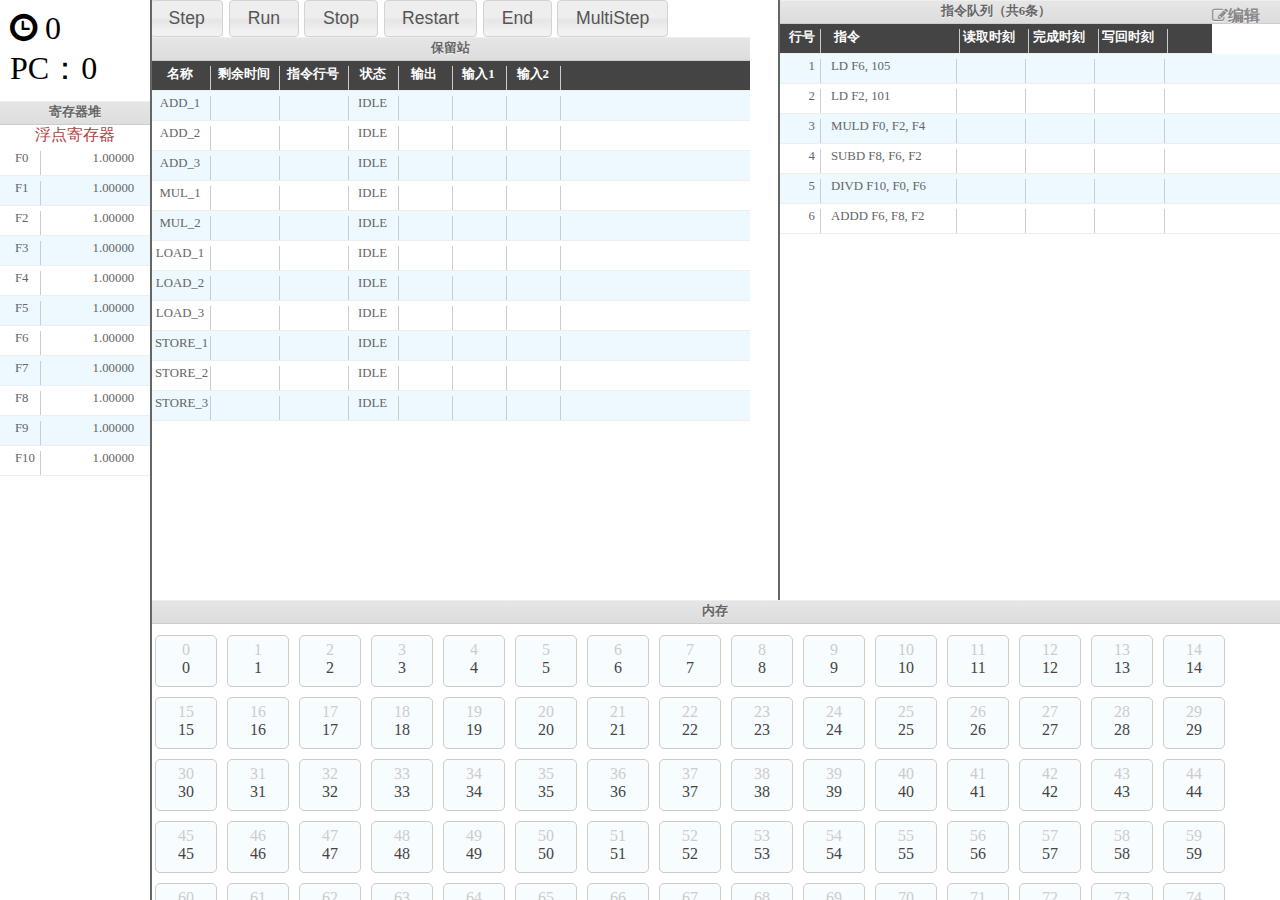
<file: index.html>
<!--
Copyright (c) 2013  Brian Li <brian14708@gmail.com>, Ugeeker <xxr3376@gmail.com>

Permission is hereby granted, free of charge, to any person obtaining
a copy of this software and associated documentation files (the
'Software'), to deal in the Software without restriction, including
without limitation the rights to use, copy, modify, merge, publish,
distribute, sublicense, and/or sell copies of the Software, and to
permit persons to whom the Software is furnished to do so, subject to
the following conditions:

The above copyright notice and this permission notice shall be
included in all copies or substantial portions of the Software.

THE SOFTWARE IS PROVIDED 'AS IS', WITHOUT WARRANTY OF ANY KIND,
EXPRESS OR IMPLIED, INCLUDING BUT NOT LIMITED TO THE WARRANTIES OF
MERCHANTABILITY, FITNESS FOR A PARTICULAR PURPOSE AND NONINFRINGEMENT.
IN NO EVENT SHALL THE AUTHORS OR COPYRIGHT HOLDERS BE LIABLE FOR ANY
CLAIM, DAMAGES OR OTHER LIABILITY, WHETHER IN AN ACTION OF CONTRACT,
TORT OR OTHERWISE, ARISING FROM, OUT OF OR IN CONNECTION WITH THE
SOFTWARE OR THE USE OR OTHER DEALINGS IN THE SOFTWARE.
-->
<html>
	<head>
		<meta http-equiv="Content-Type" content="text/html; charset=utf-8"/>
		<title>Tomasulo A</title>
		<link rel="stylesheet" href="css/style.css" type="text/css" media="screen" charset="utf-8">
		<link rel="stylesheet" href="css\jquery-ui-1.10.3.custom.min.css" type="text/css" media="screen" charset="utf-8">
		<link rel="stylesheet" href="css/font-awesome.min.css" type="text/css" media="screen" charset="utf-8">
		<script language="javascript" type="text/javascript" src="thirdJS\jquery-1.9.1.min.js"></script>
		<script language="javascript" type="text/javascript" src="thirdJS\jquery-ui-1.10.3.custom.min.js"></script>
	</head>
	<body>
		<div id="dialog" title="instruction-edit">
			<textarea id="inst-edit-input"></textarea>
			<button id="inst-submit">确认</button>
		</div>
		<div id="dialog2" title="memory-edit">
			<input id="mem-addr" type="text" value="1" disabled="disabled" />
			<input id="mem-val" type="text" value="12" />
			<button id="mem-submit"> 修改 </button>
		</div>
		<div class="page-wrap">
			<div class="left-wrap">
				<div class="pane-clock">
					<i class="icon-time"></i>
					<span id="global-clock" class="clock">
						0
					</span>
					PC：<span id="cur-pc">0</span>
				</div>
				<div class="pane-registers">
					<div class="explain">寄存器堆</div>
					<div class="registers">
						<div class="registers-type">
							<div class="type-name"> 浮点寄存器 </div>
							<ol class="registers-file list" id="float-registers">
							</ol>
						</div>
					</div>
				</div>
			</div>

			<div class="top-wrap">
				<div class="center-wrap">
					<div class="pane-control">
						<button id="action-step"> Step </button>
						<button id="action-run"> Run </button>
						<button id="action-stop"> Stop </button>
						<button id="action-restart"> Restart </button>
						<button id="action-end"> End </button>
						<button id="action-multistep"> MultiStep </button>
					</div>

					<div class="pane-reservation">
						<div class="explain">保留站</div>
						<ol id="reservation-stations" class="list">
							<li class="station title">
							<span class="name"> 名称</span>
							<span class="time-remaining"> 剩余时间</span>
							<span class="instruction-number"> 指令行号</span>
							<span class="state"> 状态 </span>
								<span class="p1"> 输出 </span>
								<span class="p2"> 输入1 </span>
								<span class="p3"> 输入2 </span>
							</li>
						</ol>
					</div>
				</div>
				<!-- Float to right -->
				<div class="right-wrap">
					<div class="pane-instruction">
						<div class="explain">指令队列（共<span id="total-inst"></span>条）<span class="right"><a href="#" id="action-inst-edit"><i class="icon-edit"></i>编辑</a></span></div>
						<ol id="instruction-show" class="list">
							<li class="instruction title">
								<span class="inst-linenum">行号</span>
								<span class="instruction-detail">指令</span>
								<span class="issue-time">读取时刻</span>
								<span class="exec-time">完成时刻</span>
								<span class="writeback-time">写回时刻</span>
							</li>
						</ol>
					</div>
				</div>
			</div>
			<div class="bottom-wrap">
				<div class="explain">内存</div>
				<div class="pane-memory">
					<div id="memory-show">
					</div>
				</div>
			</div>
		</div>
	</body>
		<script src="js/instruction_type.js"></script>
		<script src="js/common_data_bus.js"></script>
		<script src="js/instruction.js"></script>
		<script src="js/memory.js"></script>
		<script src="js/register_file.js"></script>
		<script src="js/reservation_station.js"></script>
		<script src="js/buffer.js"></script>
		<script src="js/main.js"></script>
		<script>
			function init(program) {
				'use strict';
				var System = {};
				System.memory = new Memory(4096);
				System.registerFile = new RegisterFile(11, 'F');
				System.commonDataBus = new CommonDataBus();
				System.reservationStations = {
					ADD_1: new ReservationStation('ADD_1'),
					ADD_2: new ReservationStation('ADD_2'),
					ADD_3: new ReservationStation('ADD_3'),

					MUL_1: new ReservationStation('MUL_1'),
					MUL_2: new ReservationStation('MUL_2'),

					LOAD_1: new Buffer('LOAD_1', System.memory),
					LOAD_2: new Buffer('LOAD_2', System.memory),
					LOAD_3: new Buffer('LOAD_3', System.memory),

					STORE_1: new Buffer('STORE_1', System.memory),
					STORE_2: new Buffer('STORE_2', System.memory),
					STORE_3: new Buffer('STORE_3', System.memory)
					
				};
				System.instructionTypes = {
					'ADDD': new InstructionType('ADDD', 2, 0,
												[InstructionType.PARAMETER_TYPE_REGISTER,
												 InstructionType.PARAMETER_TYPE_REGISTER,
												 InstructionType.PARAMETER_TYPE_REGISTER],
												function(p) { return p[1] + p[2]; },
												[System.reservationStations['ADD_1'],
												 System.reservationStations['ADD_2'],
												 System.reservationStations['ADD_3']]),

					'SUBD': new InstructionType('SUBD', 2, 0,
												[InstructionType.PARAMETER_TYPE_REGISTER,
												 InstructionType.PARAMETER_TYPE_REGISTER,
												 InstructionType.PARAMETER_TYPE_REGISTER],
												function(p) { return p[1] - p[2]; },
												[System.reservationStations['ADD_1'],
												 System.reservationStations['ADD_2'],
												 System.reservationStations['ADD_3']]),

					'MULD': new InstructionType('MULD', 10, 0,
												[InstructionType.PARAMETER_TYPE_REGISTER,
												 InstructionType.PARAMETER_TYPE_REGISTER,
												 InstructionType.PARAMETER_TYPE_REGISTER],
												function(p) { return p[1] * p[2]; },
												[System.reservationStations['MUL_1'],
												 System.reservationStations['MUL_2']]),

					'DIVD': new InstructionType('DIVD', 40, 0,
												[InstructionType.PARAMETER_TYPE_REGISTER,
												 InstructionType.PARAMETER_TYPE_REGISTER,
												 InstructionType.PARAMETER_TYPE_REGISTER],
												function(p) { return p[1] / p[2]; },
												[System.reservationStations['MUL_1'],
												 System.reservationStations['MUL_2']]),

					'LD': new InstructionType('LD', 3, 0,
											  [InstructionType.PARAMETER_TYPE_REGISTER,
											   InstructionType.PARAMETER_TYPE_ADDRESS],
											  function(p) { return this.memory.load(p[1]); },
											  [System.reservationStations['LOAD_1'],
											   System.reservationStations['LOAD_2'],
											   System.reservationStations['LOAD_3']]),

					'ST': new InstructionType('ST', 2, 1,
											  [InstructionType.PARAMETER_TYPE_REGISTER,
											   InstructionType.PARAMETER_TYPE_ADDRESS],
											  function(p) { this.memory.store(p[1], p[0]); return p[0]; },
											  [System.reservationStations['STORE_1'],
											   System.reservationStations['STORE_2'],
											   System.reservationStations['STORE_3']])
				};
				
				return new Main(program, System);
			};
			var interval;
			function initGUI(main){
				$('.station:not(.title)').remove();
				$('.instruction:not(.title)').remove();
				$('.register:not(.title)').remove();
				var CONSTVAR={
					'newreg' : function(name){
						return '<li class="register"> <span class="name">'+name+'</span> <span class="value" id="reg-' + name + '"> </span> </li>';
					},
					'newstation' : function(name){
						return '<li class="station" id="station-' + name + '"> <span class="name">' + name + '</span> <span class="time-remaining"></span>  <span class="instruction-number"> </span> <span class="state"> </span> <span class="p1">  </span> <span class="p2"> </span> <span class="p3"></span> </li>';
					},
					'newinst' : function(linenum, detail){
						return '<li class="instruction" id="inst-'+linenum+'"> <span class="inst-linenum">'+linenum+'</span><span class="instruction-detail">' + detail + '</span> <span class="issue-time"></span> <span class="exec-time"></span> <span class="writeback-time"></span> </li>';
					},
					'newmem' : function(addr, value){
						return '<div id="m' + addr + '" class="memory"><span class="addr">'+ addr + '</span><span class="value">' + value + '</span></div>';
					}
				};
				var _html = '';
				for (var i = 0; i < main.system.registerFile.count; i++){
					_html += CONSTVAR.newreg(main.system.registerFile.prefix + i);
				}
				$('#float-registers').get(0).innerHTML += ((_html));
				var _html = '';
				for (rs in main.system.reservationStations){
					_html += CONSTVAR.newstation(rs);
				}
				$('#reservation-stations').get(0).innerHTML += ((_html));

				var _html = '';
				for (var i = 0; i < main.instructions.length; i++){
					var ii = main.instructions[i];
					_html += CONSTVAR.newinst(ii.id, ii.type.name + ' ' + ii.parameters.join(', '));
				}
				$('#instruction-show').get(0).innerHTML += ((_html));
				var _html = '';
				for (var i = 0; i < main.system.memory.size; i++){
					_html += CONSTVAR.newmem(i, main.system.memory.data[i]);
				}
				document.getElementById('memory-show').innerHTML = _html ;
				$('#memory-show').on('click', '.memory', function() {
					editMemory(this.id.substring(1));
				});
			}
			function update(main) {
				document.getElementById('global-clock').innerText = main.system.clock;
				for (var i = 0; i < 11; ++i) {
					var busy = main.system.commonDataBus.getBusy(InstructionType.PARAMETER_TYPE_REGISTER, 'F' + i);
					var value = main.system.registerFile.get('F' + i);
					document.getElementById('reg-F' + i).innerText = value.toFixed(5);
				}
				$('#total-inst').text(main.instructions.length);
				for (var i = 0; i < main.instructions.length; ++i) {
					var ii = main.instructions[i];
					var inst = document.getElementById('inst-' + ii.id);
					inst.querySelector('.issue-time').innerText = ii.issueTime > 0 ? ii.issueTime : '';
					inst.querySelector('.exec-time').innerText = ii.executeTime > 0 ? ii.executeTime : '';
					inst.querySelector('.writeback-time').innerText = ii.writeBackTime > 0 ? ii.writeBackTime : '';
				}
				for (var name in main.system.reservationStations) {
					var station = main.system.reservationStations[name]
					var guiItem = document.getElementById('station-' + name);
					var _state;
					switch (station.state) {
						case ReservationStation.STATE_IDLE:
							_state = 'IDLE';
							break;
						case ReservationStation.STATE_ISSUE:
							_state = 'ISSUE';
							break;
						case ReservationStation.STATE_EXECUTE:
							_state = 'EXEC';
							break;
						case ReservationStation.STATE_WRITE_BACK:
							_state = 'WRITE';
					}
					var _remain_time = -1;
					guiItem.querySelector('.state').innerText = _state;
					if (station.state !== ReservationStation.STATE_IDLE) {
						if (station.instruction){
							_remain_time = station.instruction.time;
						}
						var _curInst = '[' + station.instruction.id + ']';
						guiItem.querySelector('.instruction-number').innerText = _curInst;
						for (var i = 0; i < 3; i++){
							var td = guiItem.querySelector('.p' + (i + 1));
							if (i >= station.parameters.length){
								td.innerHTML = ' - ';
							}
							else{
								if (station.tags[i]){
									td.innerHTML = station.tags[i].name;
								}
								else {
									td.innerHTML = station.parameters[i];
								}
							}
						}
					}
					else{
						guiItem.querySelector('.instruction-number').innerText = '';
						for (var i = 0; i < 3; i++){
							var td = guiItem.querySelector('.p' + (i + 1));
								td.innerHTML = '';
						}
					}
					guiItem.querySelector('.time-remaining').innerText = _remain_time >= 0 ? _remain_time : '';
				}
				$('#cur-pc').text(main.issuedInstructions);
				for (var i = 0; i < main.system.memory.size; i++){
					document.getElementById('m' + i).children[1].innerText = main.system.memory.data[i];
				}
			}
			$(function(){
				var program = 'ld F6, 105\n' +
				'ld f2, 101\n' +
				'muld f0, f2, f4\n' +
				'subd f8, f6, f2\n' +
				'divd f10, f0, f6\n' +
				'addd f6, f8, f2';
				var main = init(program);
				initGUI(main);
				update(main);
				$('#dialog').dialog({
					 autoOpen: false,
					 resizable: false,
					 height: 500,
					 width: 600,
					 modal: true,
				});
				$('#dialog2').dialog({
					 autoOpen: false,
					 resizable: false,
					 height: 100,
					 width: 600,
					 modal: true,
				});
				$('#action-step').button().on('click', function() {
					var done = main.step();
					update(main);
					if (done && interval) {
						clearInterval(interval);
						$('#action-run').attr('disabled', null);
					}
				});
				$('#action-run').button().on('click', function() {
					$('#action-run').attr('disabled', 'disabled');
					interval = setInterval(function(){$('#action-step').click();}, 100);
				});
				$('#action-stop').button().on('click', function() {
					clearInterval(interval);
					$('#action-run').attr('disabled', null);
					update(main);
				});
				$('#action-end').button().on('click', function() {
					main.run();
					update(main);
					$('#action-run').attr('disabled', null);
					if (interval) {
						clearInterval(interval);
					}
				});
				$('#action-restart').button().on('click', function(){
					if (interval) {
						clearInterval(interval);
					}
					main = init(program);
					initGUI(main);
					update(main);
				});
				$('#action-multistep').button().on('click', function(){
					var n = prompt("请输入运行步数");
					$('#action-multistep').attr('disabled', 'disabled');
					for (var i = 0; i < n; i += 1){
						main.step();
					}
					update(main);
					$('#action-multistep').attr('disabled', null);
				});
				$('#action-inst-edit').on('click', function(){
					$('#inst-edit-input').val(program);
					$('#dialog').dialog('open');
				});
				$('#inst-submit').button().click(function(){
					program = $('#inst-edit-input').val();
					try{
						$('#action-restart').click();
						$('#dialog').dialog('close');
					}
					catch(e){
						alert("程序有误，请检查后重试");
					}
				});

				var bwExpand = true;
				$('.bottom-wrap .explain').on('click', function() {
					if (bwExpand) {
						bwExpand = false;
						$('.bottom-wrap').animate({
							height: 26
						}, 500);
						$('.top-wrap').animate({
							bottom: 26
						}, 500);
					} else {
						bwExpand = true;
						$('.bottom-wrap').animate({
							height: 300
						}, 500);
						$('.top-wrap').animate({
							bottom: 300
						}, 500);

					}
				});
				window.editMemory = function(addr){
					$('#dialog2').dialog('open');
					$('#mem-addr').val(addr);
					$('#mem-val').val(main.system.memory.data[addr]);
				}
				$('#mem-submit').on('click', function(){
					var addr = $('#mem-addr').val();
					var val = $('#mem-val').val();
					main.system.memory.data[addr] = val;
					$('#m' + addr + ' .value').text(val);
					$('#dialog2').dialog('close');
				});
			});
		</script>
	</html>
</file>
<file: css/style.css>
body{
	font-family: "微软雅黑";
	margin: 0;
	padding: 0;
	background: #FfFfFf;
}
span.right{
	float:right;
	font-size: 16px;
	margin-right: 20px;
	color: #888;
}
a {
	text-decoration: none;
	color: #888;
	transition: color ease-in 0.3s;
}	
a:hover {
	color: black;
}
	
span.right i{
	padding-top: 4px;
	font-size: 16px;
}
.top-wrap {
	position: absolute;
	top: 0;
	left: 150px;
	right: 0;
	bottom: 300px;
	overflow-y: hidden; 
}
.left-wrap{
	position: absolute;
	width: 150px;
	height: 100%;
	z-index: 10;
	border-right: 2px solid #666;
}
.center-wrap{
	position: absolute;
	left: 0;
	right: 500px;
	height: 100%;
	overflow-y: auto; 
}
.bottom-wrap{
	position: absolute;
	left: 150px;
	right: 0;
	bottom: 0;
	/* top: 500px; */
	height: 300px;
	overflow-y: hidden; 
}
.right-wrap{
	position: absolute;
	width: 500px;
	height: 100%;
	right: 0;
	border-left: 2px solid #666;
	overflow-x: hidden; 
	overflow-y: auto; 
}
.timeline{
	margin-left: 10px;
}
.list{
	list-style: none;
	margin: 0;
	padding: 0;
}	
.list li{
	border-bottom: 1px solid #EEE;
	-webkit-box-sizing: border-box;
	box-sizing: border-box;
	height: 30px;
	padding: 5px 5px 5px 5px;
	position: relative;
	overflow: hidden;
	color: #666;
	font-size: 0.8rem;
}	
.pane-instruction{
	width: 500px;
}
.pane-reservation{
	width: 600px;
}
.pane-registers{
	width: 150px;
	overflow-x: hidden;
	overflow-y: auto;
	
}
.pane-memory{
	position: absolute;
	top: 30px;
	bottom: 0;
	overflow-x: hidden;
	overflow-y: auto;
}
.station .parameter{
	margin-left: 10px;
	display: inline-block;
	padding-left: 0;
	padding-right: 0;
	margin: 0px;
}
li.title{
	background: #444;
	font-weight: bold;
	color: white;
}
li:nth-child(even){
	background: #EDF9FF;
}
li span{
	border-right: 1px solid #ccc;
	padding-right: 5px;
	margin: 0px;
	display: inline-block;
	height: 28px;
	vertical-align: top;
}
.station .p1,
.station .p2,
.station .p3{
	width: 45px;
	display: inline-block;
	text-align: center;
}
.station .name{
	width: 50px;
	display: inline-block;
	text-align: center;
}
.station .time-remaining{
	width: 60px;
	display: inline-block;
	text-align: center;
}
.station .operation{
	width: 60px;
	display: inline-block;
	text-align: center;
}
.station .instruction-number{
	width: 60px;
	display: inline-block;
	text-align: center;
}
.instruction .inst-linenum{
	width: 30px;
	display: inline-block;
	text-align: right;
	margin-right: 10px;
}
.instruction .instruction-detail{
	width: 120px;
	display: inline-block;
}
.instruction .issue-time,
.instruction .exec-time,
.instruction .writeback-time {
	width: 60px;
	display: inline-block;
}
.station .state{
	width: 40px;
	display: inline-block;
	text-align: center;
}
.insturction .inst-linenum{
	width: 40px;
	display: inline-block;
	text-align: center;
}

.explain{
	font-weight: bold;
	color: #666;
	font-size: 0.8rem;
	padding: 3px 0;
	text-align: center;
	border: none;
	border-bottom: 1px solid;
	background: -webkit-gradient(linear, left top, left bottom, color-stop(0, #E6E6E6), color-stop(1, #DDD));
	background: -webkit-linear-gradient(top, #E6E6E6 0%, #DDD 100%);
	background: linear-gradient(top, #E6E6E6 0%, #DDD 100%);
	-webkit-box-shadow: inset 2px 2px 2px #AAA;
	box-shadow: inset 0 1px 0 #EEE;
	border-color: #CCC;
	text-shadow: 0 1px 0 #F3F3F3;
}	
.pane-clock{
	padding: 10px;
	font-size: 2em;
}
.memory{
	border: 1px solid #CCC;
	width: 50px;
	height: 40px;
	margin: 5px;
	padding: 5px;
	float:left;
	border-radius: 5px;
	background-color: #F7FCFF;
}
.memory .addr{
	color: #CCC;
	display: block;
	width: 50px;
	text-align: center;
}
.memory .value{
	color: #444;
	width: 50px;
	display: block;
	text-align: center;
}
.register .name{
	padding-left: 10px;
	width: 20px;
	display: inline-block;
}
.register .value{
	padding-left: 10px;
	width: 80px;
	text-align: right;
	display: inline-block;
	white-space: nowrap;
	text-overflow: ellipsis;
	overflow: hidden;
	font-family: "consolas";
	border: none;
}
.registers .type-name{
	width: 100%;
	text-align: center;
	color: #A44;
}
#dialog textarea{
	width: 500px;
	height: 350px;
	resize: none;
}
</file>
